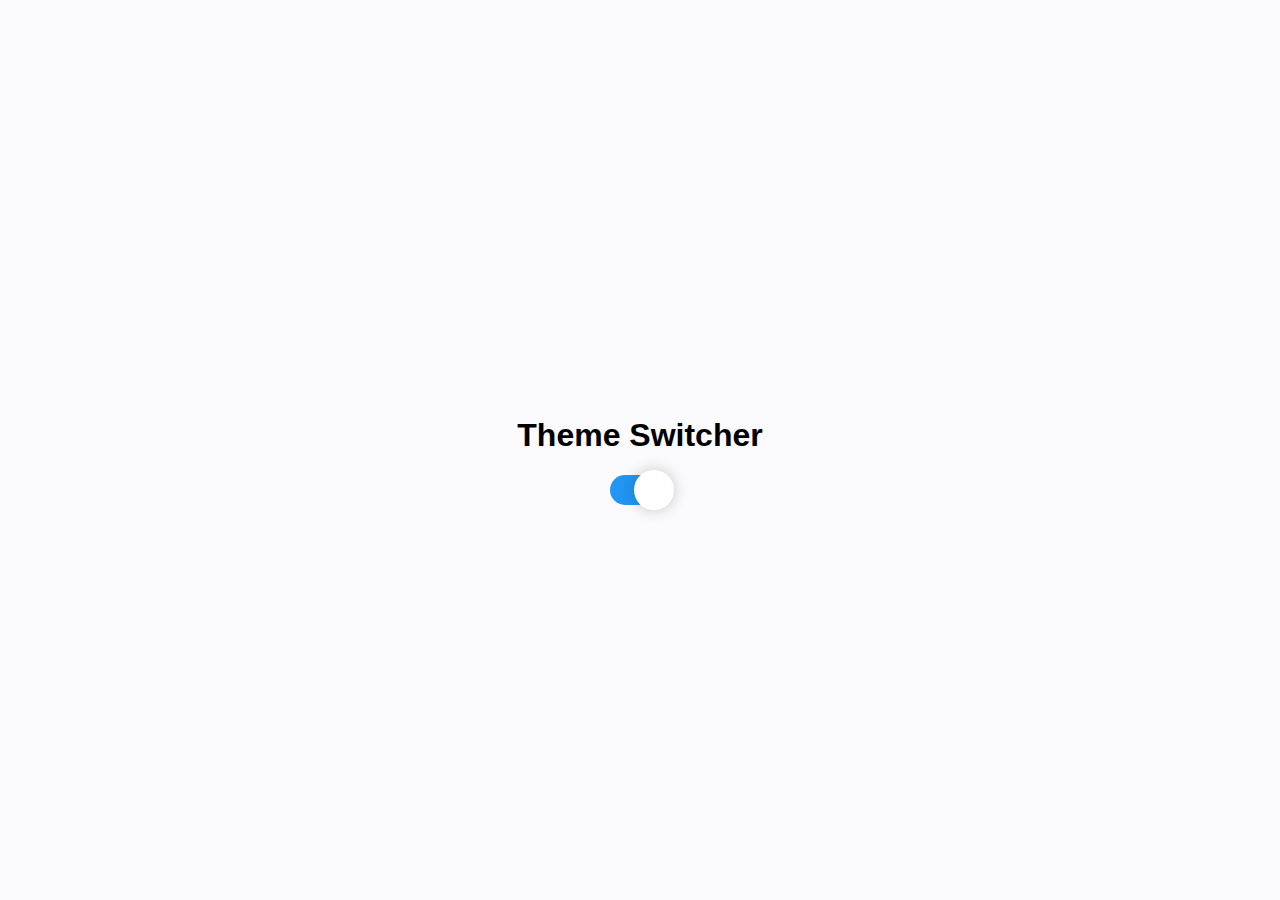
<file: themeSwitcher/index.html>
<!DOCTYPE html>
<html lang="en">
<head>
    <meta charset="UTF-8">
    <meta http-equiv="X-UA-Compatible" content="IE=edge">
    <meta name="viewport" content="width=device-width, initial-scale=1.0">
    <title>Theme - Switcher</title>
    <link rel="stylesheet" href="./style.css">
</head>
<body>
    <div class="container">
        <h1>Theme Switcher</h1>
        <label id="switch" class="switch">
            <input type="checkbox" id="slider" onchange="toggleTheme();">
            <span class="slider round"></span>
        </label>
    </div>

    <script src="./script.js" type="text/Javascript"></script>
</body>
</html>
</file>
<file: themeSwitcher/style.css>
html, body {
    margin: 0;
    padding: 0;
    box-sizing: border-box;
    height: 100%;
    width: 100%;
}

.theme-light {
    --color-primary: #0060df;
    --color-secondary: #fbfbfe;
    --color-accent: #fd6f53;
    --font-color: #000;
}

.theme-dark {
    --color-primary: #17ed90;
    --color-secondary: #2a2c2d;
    --color-accent: #12cdea;
    --font-color: #FFF;
}

.container {
    display: flex;
    width: 100%;
    height: 100%;
    background:var(--color-secondary);
    flex-direction: column;
    justify-content: center;
    align-items: center;
}

.container h1 {
    color: var(--font-color);
    font-family: sans-serif;
}

.container input {
    color: var(--font-color);
    background-color: var(--color-primary);
    padding: 10px 20px;
    border: 0;
    border-radius: 5px;
}

.switch {
    position: relative;
    display: inline-block;
    width: 60px;
    height: 30px;
}

.switch input {
    opacity: 0;
    width: 0;
    height: 0;
}

.slider {
    position: absolute;
    cursor: pointer;
    top: 0;
    bottom: 0;
    left: 0;
    right: 0;
    background-color: #CCC;
    -webkit-transition: 0.4s;
    transition: 0.4s;
}

.slider::before {
    position: absolute;
    content: "";
    height: 40px;
    width: 40px;
    left: 0;
    right: 4px;
    top: 0;
    bottom: 0;
    margin: auto 0;
    -webkit-transition: 0.4s;
    transition: 0.4s;
    box-shadow: 0px 0px 15px #2020203d;
    background: white url("https://i.ibb.co/FxzBYR9/night.png");
    background-repeat: no-repeat;
    background-position: center;
}

input:checked + .slider {
    background-color: #2196f3;
}

input:focus + .slider {
    box-shadow: 0 0 1px #2196f3;
}

input:checked + .slider::before {
    -webkit-transform: translateX(24px);
    -ms-transform: translateX(24px);
    transform: translateX(24px);
    background: white url("https://i.ibb.co/7JfqXxB/sunny.png");
    background-repeat: no-repeat;
    background-position: center;
}

.slider.round {
    border-radius: 34px;
}

.slider.round::before {
    border-radius: 50%;
}
</file>
